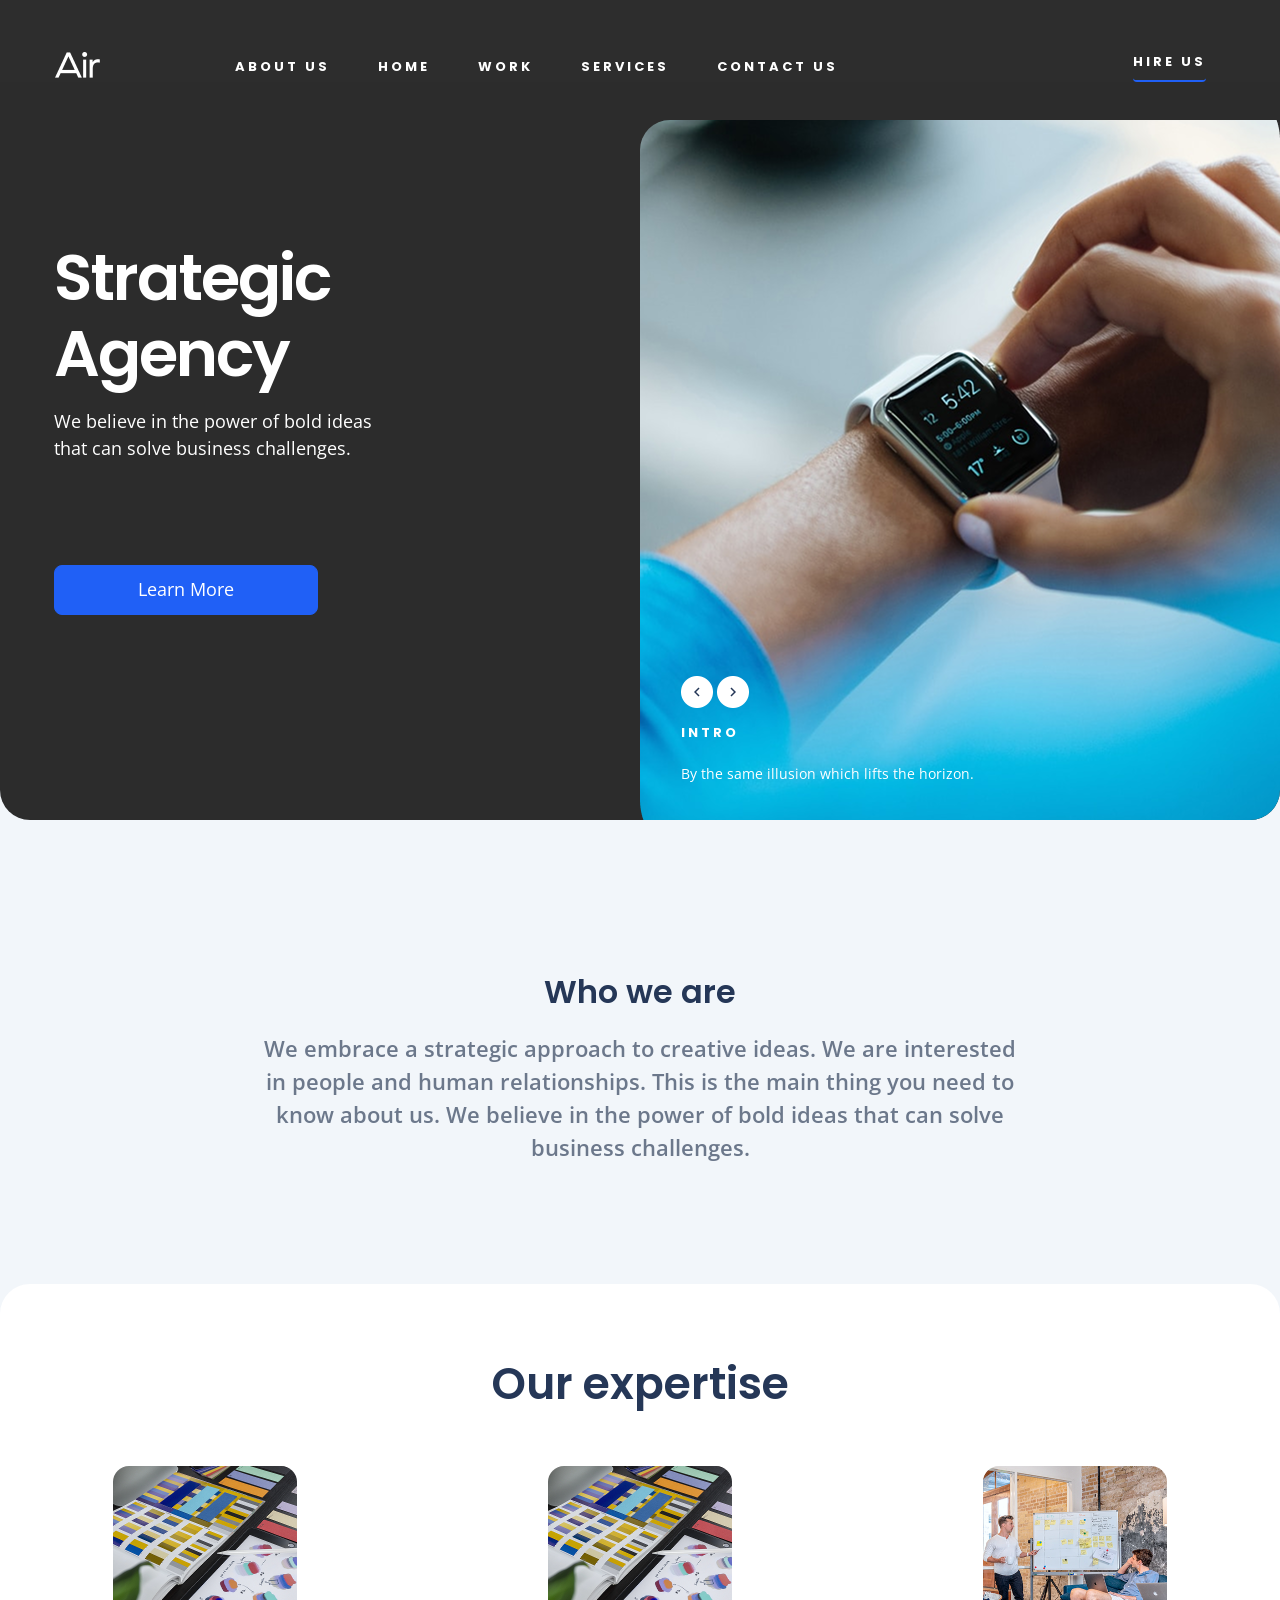
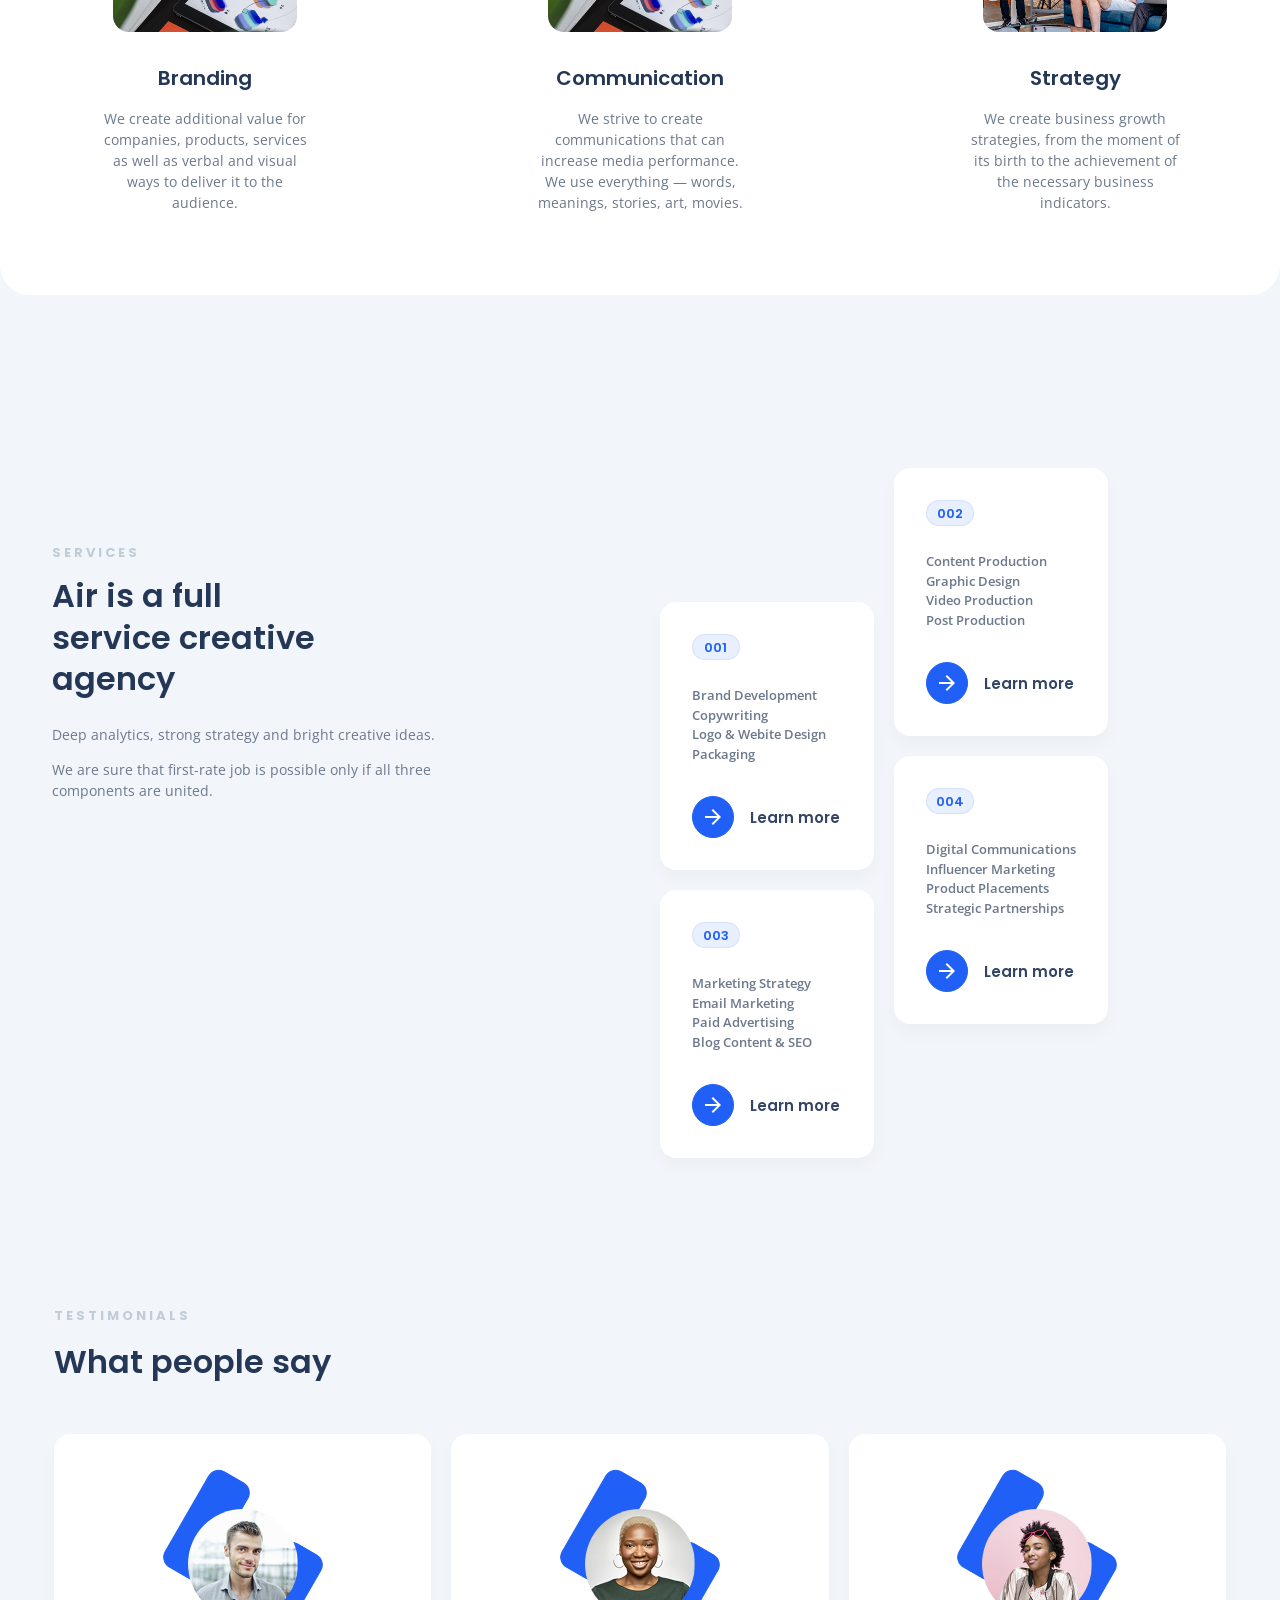
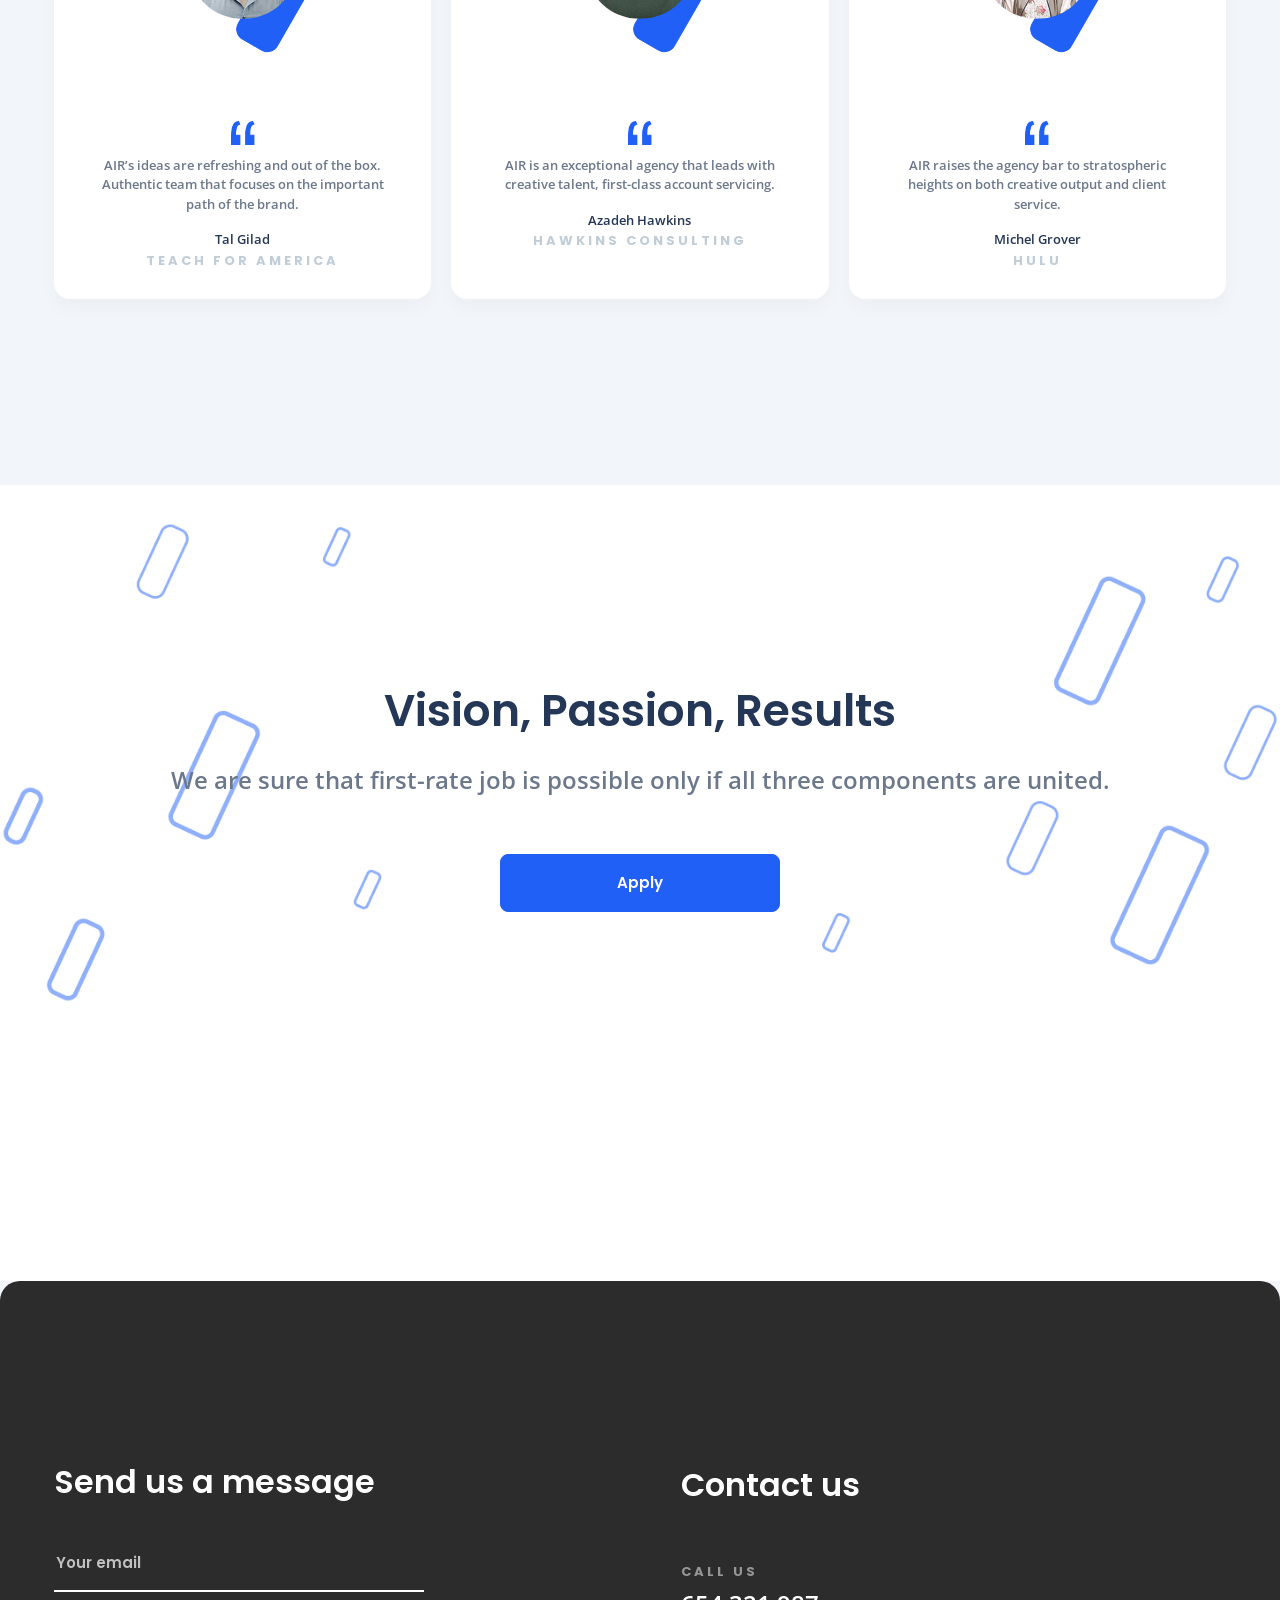
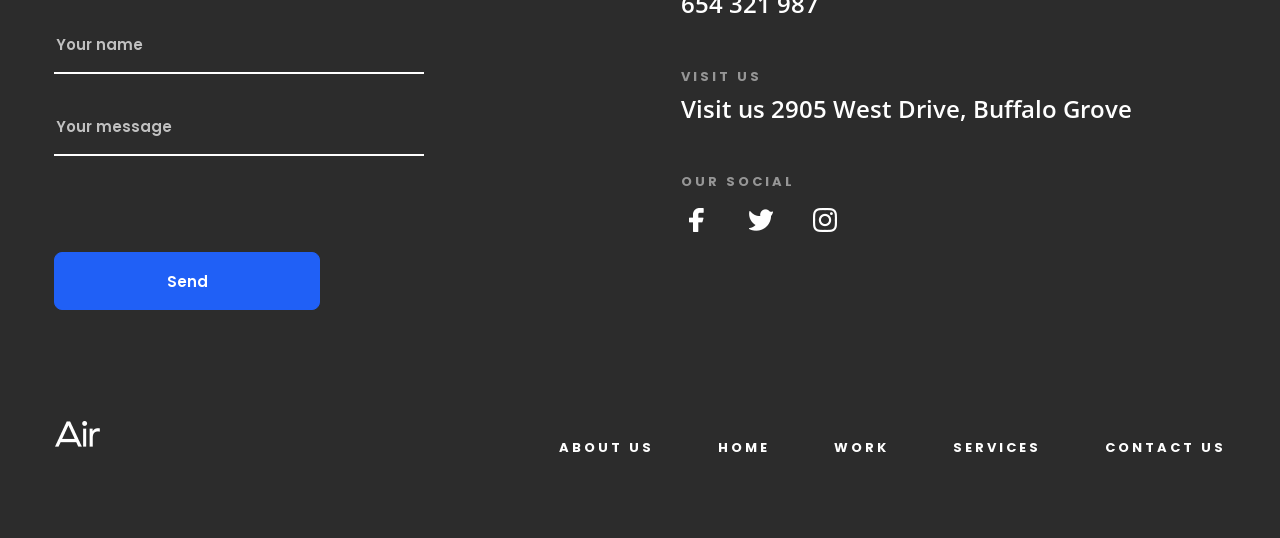
<file: index.html>
<!DOCTYPE html><html lang=en class=page><meta charset=UTF-8><meta name=viewport content="width=device-width, initial-scale=1.0"><title>Dia</title><link rel=stylesheet href=layout_dia.4f3a056d.css><link rel=preconnect href=https://fonts.googleapis.com><link rel=preconnect href=https://fonts.gstatic.com><link href="https://fonts.googleapis.com/css2?family=Poppins:ital,wght@0,100;0,200;0,300;0,400;0,500;0,600;0,700;0,800;0,900;1,100;1,200;1,300;1,400;1,500;1,600;1,700;1,800;1,900&amp;display=swap" rel=stylesheet><link rel=preconnect href=https://fonts.googleapis.com><link rel=preconnect href=https://fonts.gstatic.com><link href="https://fonts.googleapis.com/css2?family=Open+Sans:ital,wght@0,300..800;1,300..800&amp;display=swap" rel=stylesheet><body class=page__body>
    <script src=layout_dia.d0e5a537.js></script>

    <header class=header>
      <nav class=nav>
        <div class=nav__content></div>

        <a href=# class=nav__logo-link>
          <img src=Logo.9b5721ff.png alt=logo class=nav__logo>
        </a>

        <div class=nav__icons>
          <a href=#menu class="icon icon--menu"></a>
        </div>

        <div class=nav__menu-content>
          <a href=#about-us class=footer__menu-link>
            About us
          </a>
          <a href=#home class=footer__menu-link>
            Home
          </a>
          <a href=#work class=footer__menu-link>
            Work
          </a>
          <a href=#services class=footer__menu-link>
            Services
          </a>
          <a href=#contact-us class=footer__menu-link>
            Contact us
          </a>
        </div>

        <div class=nav__button>
          <a href=#contact-us class=nav__button-link>
            Hire us
          </a>
        </div>
      </nav>

      <div class=header__bottom>
        <h1 class=header__title>Strategic Agency</h1>

        <h2 class=header__sub-title>
          We believe in the power of bold ideas that can solve business
          challenges.
        </h2>

        <div class=header__button>
          <a href=#learn-more class=header__button-link>
            Learn More
          </a>
        </div>

        <div class=header__slider>
          <div class=header__slider-icons>
            <a href=#left class="icon icon--slider-left"></a>
            <a href=#right class="icon icon--slider-right"></a>
          </div>
          <h1 class=header__slider-title>INtro</h1>
          <h2 class=header__slider-sub-title>
            By the same illusion which lifts the horizon.
          </h2>
          <img src=slider-png.207a8f50.png alt=slider class=header__slider-image>
        </div>
      </div>
    </header>
    <main class=main>
      <section class=who-we-are id=about-us>
        <h1 class=who-we-are__title>Who we are</h1>
        <h2 class=who-we-are__sub-title>
          We embrace a strategic approach to creative ideas. We are interested
          in people and human relationships. This is the main thing you need to
          know about us. We believe in the power of bold ideas that can solve
          business challenges.
        </h2>
      </section>

      <section class=our-expertise id=work>
        <h1 class=our-expertise__title>Our expertise</h1>

        <div class=our-expertise__cards>
          <div class=our-expertise__card>
            <img src=expertise-one.096a3fe9.png alt=expertise-image class=our-expertise__card-image>

            <h1 class=our-expertise__card-title>Branding</h1>

            <h2 class=our-expertise__card-sub-title>
              We create additional value for companies, products, services as
              well as verbal and visual ways to deliver it to the audience.
            </h2>
          </div>

          <div class=our-expertise__card>
            <img src=expertise-two.096a3fe9.png alt=expertise-image class=our-expertise__card-image>

            <h1 class=our-expertise__card-title>Communication</h1>

            <h2 class=our-expertise__card-sub-title>
              We strive to create communications that can increase media
              performance. We use everything — words, meanings, stories, art,
              movies.
            </h2>
          </div>

          <div class=our-expertise__card>
            <img src=expertise-three.abe3b499.png alt=expertise-image class=our-expertise__card-image>

            <h1 class=our-expertise__card-title>Strategy</h1>

            <h2 class=our-expertise__card-sub-title>
              We create business growth strategies, from the moment of its birth
              to the achievement of the necessary business indicators.
            </h2>
          </div>
        </div>
      </section>

      <section class=services id=services>
        <div class=services__text-block>
          <p class=services__name>Services</p>
          <h1 class=services__title>
            Air is a full
            <br>
            service creative
            <br>
            agency
          </h1>
          <div class=services__sub-title>
            <p class=services__sub-title-one>
              Deep analytics, strong strategy and bright creative ideas.
            </p>
            <p class=services__sub-title-two>
              We are sure that first-rate job is possible only if all three
              components are united.
            </p>
          </div>
        </div>

        <div class=services__cards>
          <div class="services__card services__card--one">
            <p class=services__card__number>001</p>
            <h1 class=services__card__title>
              Brand Development
              <br>
              Copywriting
              <br>
              Logo &amp; Webite Design
              <br>
              Packaging
            </h1>
            <div class=services__card-button>
              <div class="services__card-button-link services__card-button-link--icon">
                <a href=#learn-more class="icon icon--arrow"></a>
              </div>
              <a href=#learn-more class="services__card-button-link services__card-button-link--text">
                Learn more
              </a>
            </div>
          </div>
          <div class="services__card services__card--pair">
            <p class=services__card__number>002</p>
            <h1 class=services__card__title>
              Сontent Production
              <br>
              Graphic Design
              <br>
              Video Production
              <br>
              Post Production
            </h1>
            <div class=services__card-button>
              <div class="services__card-button-link services__card-button-link--icon">
                <a href=#learn-more class="icon icon--arrow"></a>
              </div>
              <a href=#learn-more class="services__card-button-link services__card-button-link--text">
                Learn more
              </a>
            </div>
          </div>
          <div class="services__card services__card--three">
            <p class=services__card__number>003</p>
            <h1 class=services__card__title>
              Marketing Strategy
              <br>
              Email Marketing
              <br>
              Paid Advertising
              <br>
              Blog Content &amp; SEO
              <br>
            </h1>
            <div class=services__card-button>
              <div class="services__card-button-link services__card-button-link--icon">
                <a href=#learn-more class="icon icon--arrow"></a>
              </div>
              <a href=#learn-more class="services__card-button-link services__card-button-link--text">
                Learn more
              </a>
            </div>
          </div>
          <div class="services__card services__card--pair">
            <p class=services__card__number>004</p>
            <h1 class=services__card__title>
              Digital Communications
              <br>
              Influencer Marketing
              <br>
              Product Placements
              <br>
              Strategic Partnerships
              <br>
            </h1>
            <div class=services__card-button>
              <div class="services__card-button-link services__card-button-link--icon">
                <a href=#learn-more class="icon icon--arrow"></a>
              </div>
              <a href=#learn-more class="services__card-button-link services__card-button-link--text">
                Learn more
              </a>
            </div>
          </div>
        </div>
      </section>

      <section class=testimonials>
        <p class=testimonials__name>Testimonials</p>

        <h1 class=testimonials__title>What people say</h1>

        <div class=testimonials__quotes>
          <div class=testimonials__quote>
            <div class=testimonials__quote-image>
              <div class="testimonials__quote-blue testimonials__quote-blue--one"></div>

              <div class="testimonials__quote-blue testimonials__quote-blue--two"></div>

              <img src=tal-gilad.e107b1c3.png alt=people class=testimonials__quote-people>
            </div>

            <div class=testimonials__quote-icon>
              <img src=paws.8aac41e1.png alt=paws-icon class="icon icon--paws">
            </div>

            <h1 class=testimonials__quote-title>
              AIR’s ideas are refreshing and out of the box. Authentic team that
              focuses on the important path of the brand.
            </h1>

            <h2 class=testimonials__quote-name>Tal Gilad</h2>

            <p class=testimonials__quote-sub-title>Teach for America</p>
          </div>
          <div class=testimonials__quote>
            <div class=testimonials__quote-image>
              <div class="testimonials__quote-blue testimonials__quote-blue--one"></div>

              <div class="testimonials__quote-blue testimonials__quote-blue--two"></div>

              <img src=azadeh-hawkins.de80874e.png alt=people class=testimonials__quote-people>
            </div>

            <div class=testimonials__quote-icon>
              <img src=paws.8aac41e1.png alt=paws-icon class="icon icon--paws">
            </div>

            <h1 class=testimonials__quote-title>
              AIR is an exceptional agency that leads with creative talent,
              first-class account servicing.
            </h1>

            <h2 class=testimonials__quote-name>Azadeh Hawkins</h2>

            <p class=testimonials__quote-sub-title>Hawkins Consulting</p>
          </div>
          <div class=testimonials__quote>
            <div class=testimonials__quote-image>
              <div class="testimonials__quote-blue testimonials__quote-blue--one"></div>

              <div class="testimonials__quote-blue testimonials__quote-blue--two"></div>

              <img src=michel-grover.19044c20.png alt=people class=testimonials__quote-people>
            </div>

            <div class=testimonials__quote-icon>
              <img src=paws.8aac41e1.png alt=paws-icon class="icon icon--paws">
            </div>

            <h1 class=testimonials__quote-title>
              AIR raises the agency bar to stratospheric heights on both
              creative output and client service.
            </h1>

            <h2 class=testimonials__quote-name>Michel Grover</h2>

            <p class=testimonials__quote-sub-title>Hulu</p>
          </div>
        </div>
      </section>

      <section class=vision>
        <div class=vision__content>
          <div class=vision__text-block>
            <h1 class=vision__title>Vision, Passion, Results</h1>
            <h2 class=vision__sub-title>
              We are sure that first-rate job is possible only if all three
              components are united.
            </h2>
            <div class=vision__button>
              <a href=#apply class=vision__button-link>
                Apply
              </a>
            </div>
          </div>
        </div>
      </section>
    </main>

    <footer class=footer>
      <div class=footer__send-us>
        <h1 class=footer__send-us-title>Send us a message</h1>

        
        <form class=footer__forms>
          <input type=email required placeholder="Your email" class=footer__form>
          <input required placeholder="Your name" class=footer__form>
          <input required placeholder="Your message" class=footer__form>
          <div class=footer__send-us-button>
            <button type=reset class=footer__button>
              Send
            </button>
          </div>
        </form>
        
      </div>

      <div class=footer__contact-us id=contact-us>
        <h1 class=footer__contact-us-title>Contact us</h1>

        <div class=footer__contact-us-text>
          <div class=footer__contact-us-call-us>
            <p class=footer__contact-us-name>Call us</p>

            <a href="tel:654 321 987" class=footer__contact-us-link>
              654 321 987
            </a>
          </div>

          <div class=footer__contact-us-vist-us>
            <p class=footer__contact-us-name>Visit us</p>

            <a href="https://maps.google.com/?q=2905+West+Drive,+Buffalo+Grove" class=footer__contact-us-link>
              Visit us 2905 West Drive, Buffalo Grove
            </a>
          </div>

          <div class=footer__contact-us-our-socials>
            <p class=footer__contact-us-name-blog>Our social</p>

            <div class=footer__contact-us-our-socials-blog>
              <a href=https://www.facebook.com/ class="icon icon--blog-facebook" target=_blank></a>

              <a href=https://x.com/ class="icon icon--blog-twitter" target=_blank></a>

              <a href=https://www.instagram.com/ class="icon icon--blog-instagram" target=_blank></a>
            </div>
          </div>
        </div>
      </div>

      <div class=footer__menu id=menu>
        <a href=#top>
          <img src=Logo.9b5721ff.png class=footer__menu-logo alt=logo>
        </a>
        <div class=footer__menu-content>
          <a href=#about-us class=footer__menu-link>
            About us
          </a>
          <a href=#top class=footer__menu-link>
            Home
          </a>
          <a href=#work class=footer__menu-link>
            Work
          </a>
          <a href=#services class=footer__menu-link>
            Services
          </a>
          <a href=#contact-us class=footer__menu-link>
            Contact us
          </a>
        </div>
      </div>
    </footer>
</file>
